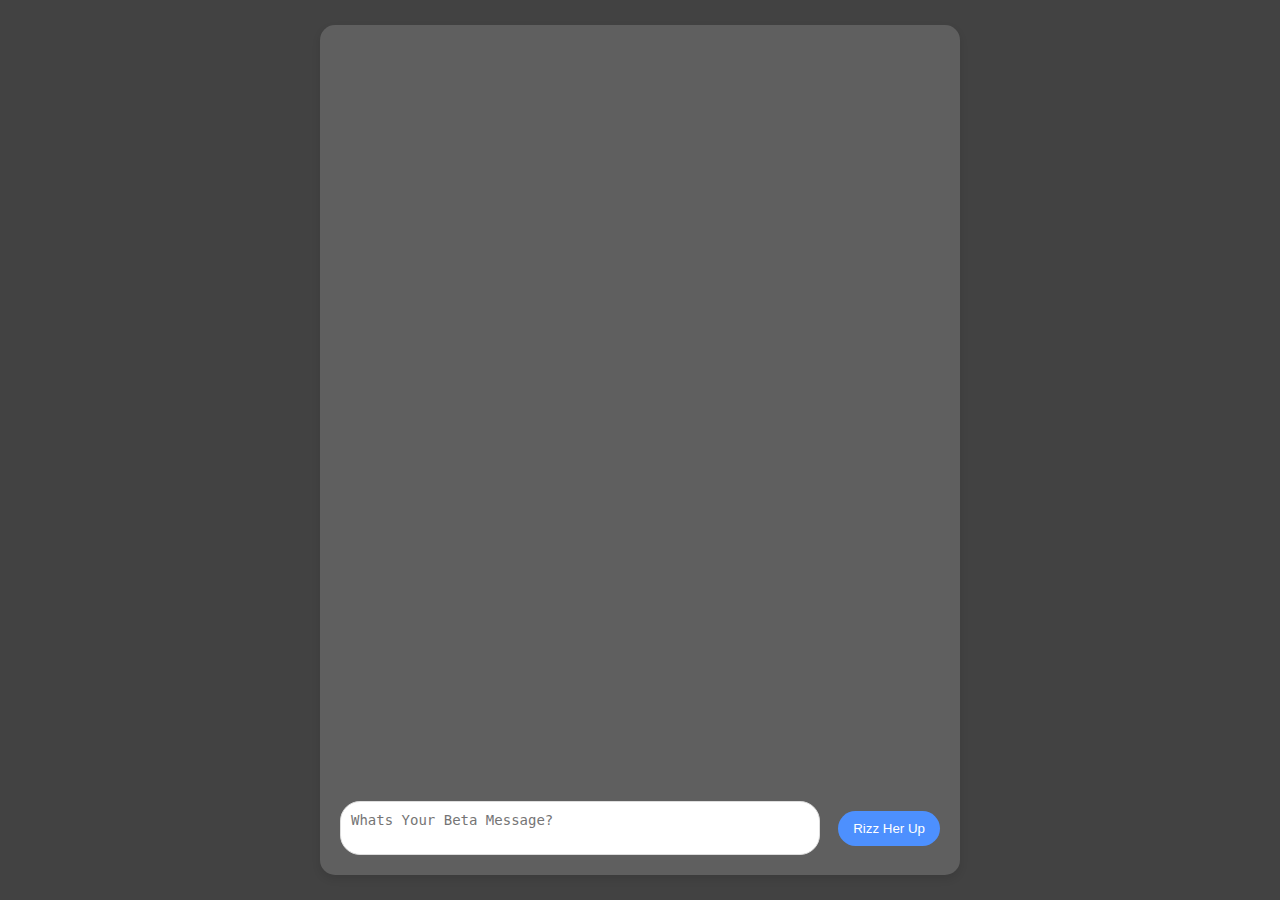
<file: index.html>
<!DOCTYPE html>
<html lang="en">
<head>
    <meta charset="UTF-8">
    <meta name="viewport" content="width=device-width, initial-scale=1.0">
    <title>RizzApp</title>
    <style>
        body {
            font-family: 'Arial', sans-serif;
            background-color: #424242;
            display: flex;
            justify-content: center;
            align-items: center;
            height: 100vh;
            margin: 0;
        }
        .chat-container {
            width: 80%;
            max-width: 600px;
            background-color: #5f5f5f;
            border-radius: 15px;
            box-shadow: 0 4px 8px rgba(0, 0, 0, 0.1);
            padding: 20px;
            display: flex;
            flex-direction: column;
            height: 90vh;
            overflow: hidden;
        }
        .chat-log {
            flex-grow: 1;
            overflow-y: auto;
            margin-bottom: 20px;
            padding-right: 10px;
        }
        .message {
            display: flex;
            margin: 10px 0;
        }
        .message.ai {
            justify-content: flex-start;
        }
        .message.user {
            justify-content: flex-end;
        }
        .message p {
            max-width: 70%;
            padding: 10px 15px;
            border-radius: 20px;
            font-size: 16px;
            line-height: 1.4;
            margin: 0;
        }
        .message.ai p {
            background-color: #e5e5ea;
            color: #333;
        }
        .message.user p {
            background-color: #4d90fe;
            color: white;
        }
        .input-box {
            display: flex;
            align-items: center;
            justify-content: space-between;
        }
        .input-box textarea {
            width: 80%;
            padding: 10px;
            font-size: 14px;
            border-radius: 20px;
            border: 1px solid #ddd;
            outline: none;
            resize: none;
            box-sizing: border-box;
        }
        .input-box button {
            padding: 10px 15px;
            border: none;
            background-color: #4d90fe;
            color: white;
            border-radius: 20px;
            cursor: pointer;
        }
        .input-box button:hover {
            background-color: #3a75d9;
        }
    </style>
</head>
<body>

    <div class="chat-container">
        <div class="chat-log" id="chat-log">
            <!-- Messages will appear here -->
        </div>
        <div class="input-box">
            <textarea id="user-input" placeholder="Whats Your Beta Message?" rows="2"></textarea>
            <button onclick="sendMessage()">Rizz Her Up</button>
        </div>
    </div>

    <script>
        // Send message when Enter key is pressed
        document.getElementById('user-input').addEventListener('keypress', function(event) {
            if (event.key === 'Enter') {
                event.preventDefault();  // Prevents the default newline behavior in the textarea
                sendMessage();           // Call sendMessage when Enter is pressed
            }
        });
        async function sendMessage() {
    const inputField = document.getElementById('user-input');
    const message = inputField.value.trim();
    if (message !== "") {
        const chatLog = document.getElementById('chat-log');

        // User message
        const userMessage = document.createElement('div');
        userMessage.classList.add('message', 'user');
        const userText = document.createElement('p');
        userText.textContent = message;
        userMessage.appendChild(userText);
        chatLog.appendChild(userMessage);

        // Scroll to the bottom
        chatLog.scrollTop = chatLog.scrollHeight;

        // Send message to backend
        try {
            const response = await fetch("/chat", {
                method: "POST",
                headers: { "Content-Type": "application/json" },
                body: JSON.stringify({ message: message })
            });

            const data = await response.json();

            // AI response
            const aiMessage = document.createElement('div');
            aiMessage.classList.add('message', 'ai');
            const aiText = document.createElement('p');
            aiText.textContent = "Razz Master: " + data.response;
            aiMessage.appendChild(aiText);
            chatLog.appendChild(aiMessage);

            chatLog.scrollTop = chatLog.scrollHeight;
        } catch (error) {
            console.error("Error:", error);
        }

        // Clear the input field
        inputField.value = "";
    }
}






    </script>

</body>
</html>
</file>
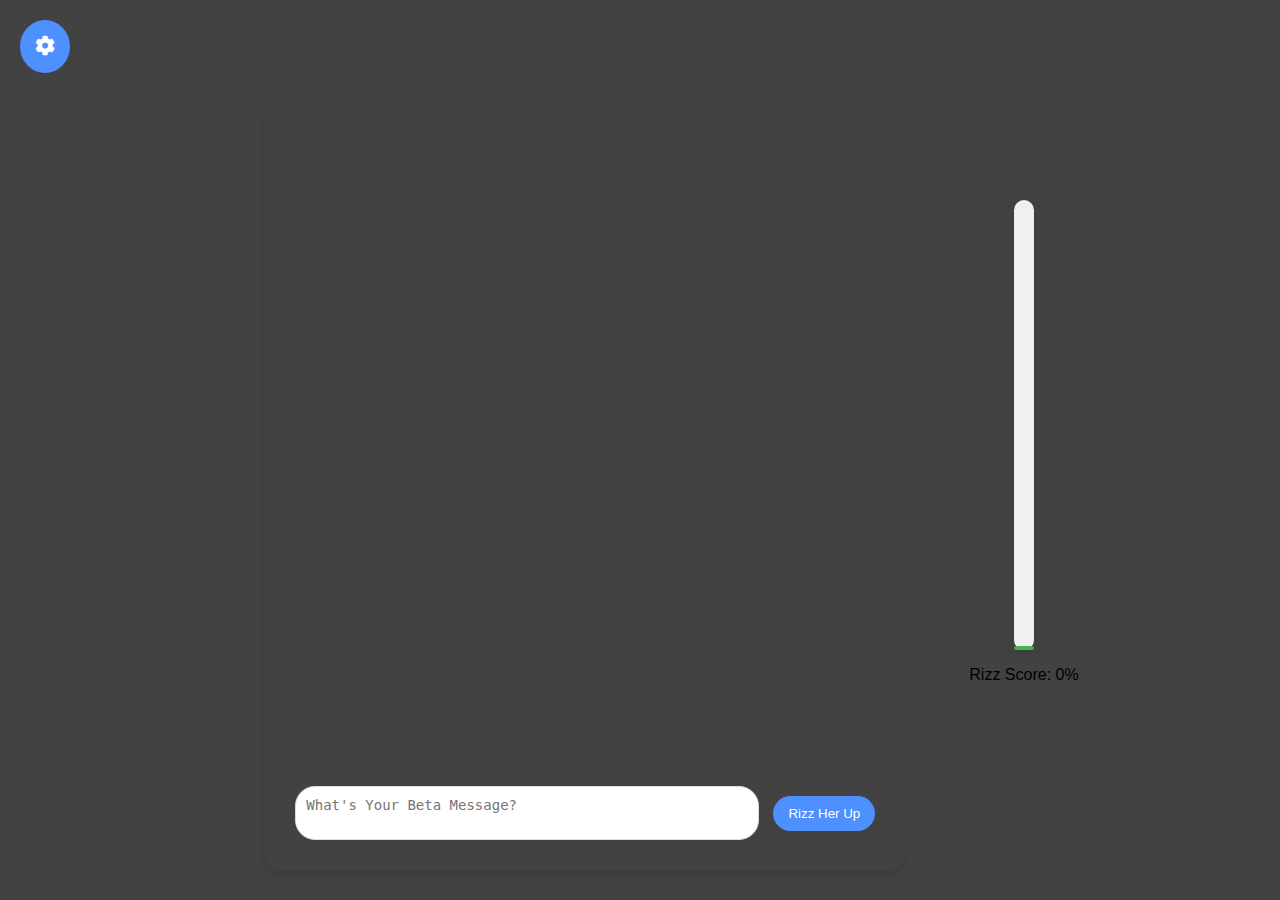
<file: templates/index.html>
<!DOCTYPE html>
<html lang="en">
<head>
    <meta charset="UTF-8">
    <meta name="viewport" content="width=device-width, initial-scale=1.0">
    <title>RizzApp</title>
    <link rel="stylesheet" href="/static/styles.css">
    <link rel="icon" type="image/x-icon" href="/static/images/favicon.png">
    <link rel="stylesheet" href="https://cdnjs.cloudflare.com/ajax/libs/font-awesome/5.15.4/css/all.min.css">
</head>
<body class="dark-mode">

<!-- Settings Button (Cog) -->
<button class="settings-button" onclick="toggleSettings()">
    <i class="fas fa-cog"></i>
</button>

<!-- Settings Menu (Hidden by default) -->
<div id="settings-menu" class="settings-menu">
    <h3>Settings</h3>
    <label for="personality">Select Personality:</label>
    <select id="personality" onchange="savePersonality()">
        <option value="friendly">Friendly</option>
        <option value="flirty">Flirty</option>
        <option value="funny">Funny</option>
        <option value="confident">Confident</option>
        <option value="authoritative">Authoritative</option>
    </select>

    <label for="mode-toggle">Toggle Dark/Light Mode</label>
    <button onclick="toggleMode()">Toggle Mode</button>
</div>

<!-- Placeholder for loading the settings content -->
<div id="settings-placeholder"></div>

<!-- Chat Container -->
<div class="chat-container">
    <div class="chat-log" id="chat-log">
        <!-- Messages will appear here -->
    </div>
    <div class="input-box">
        <textarea id="user-input" placeholder="What's Your Beta Message?" rows="2" onkeypress="checkForEnter()"></textarea>
        <button onclick="sendMessage()">Rizz Her Up</button>
    </div>
</div>

<!-- Vertical progress bar to display the Rizz score with a value below -->
<div class="rizz-level">
    <div class="progress-bar-container">
        <div class="progress-bar" id="progress-bar"></div>
    </div>
    <p>Rizz Score: <span id="rizz-score">0</span>%</p>
</div>

<script>
    // Rizz score
    let userScore = 0;

    function updateProgressBar(score) {
        const progressBar = document.getElementById('progress-bar');
        let percentage = Math.min(score, 100);
        progressBar.style.height = percentage + "%";

        const rizzScore = document.getElementById('rizz-score');
        rizzScore.textContent = percentage;
    }

    // Function to toggle the visibility of the settings menu
    function toggleSettings() {
        const settingsMenu = document.getElementById('settings-menu');
        settingsMenu.classList.toggle('active');
    }

    // Function to check if the Enter key is pressed
    function checkForEnter() {
        if (event.key === "Enter" && !event.shiftKey) {
            // Prevent the default behavior of the Enter key
            event.preventDefault();

            sendMessage();
        }
    }

    // Send Message to AI
    async function sendMessage() {
        const inputField = document.getElementById('user-input');
        const personalitySelect = document.getElementById('personality');
        const message = inputField.value.trim();
        const selectedPersona = personalitySelect.value;

        if (message !== "") {
            const chatLog = document.getElementById('chat-log');

            // Display the user message
            const userMessage = document.createElement('div');
            userMessage.classList.add('message', 'user');
            const userText = document.createElement('p');
            userText.textContent = message;
            userMessage.appendChild(userText);
            chatLog.appendChild(userMessage);

            inputField.value = "";
            chatLog.scrollTop = chatLog.scrollHeight;

            try {
                const prompt = `
                        As a charismatic conversational AI with a ${selectedPersona} personality, evaluate the following message for its "rizz" level on a scale from 0 to 100.
                        Consider the tone, wit, and context of the conversation and update the cumulative score by adding the current message's rizz value to the previous score of ${userScore}.
                        Do not acknowledge the user's score or mention the rizz scale in your response. Also, do not acknowledge that you are evaluating the response or that you are AI.
                        The response should feel like a natural continuation of the conversation, maintaining the selected persona.
                        Message: "${message}"
                        Please provide your answer in JSON format with two keys: "response" for your conversational reply and "score" for the updated cumulative rizz score.
                    `;

                const response = await fetch("/chat", {
                    method: "POST",
                    headers: {"Content-Type": "application/json"},
                    body: JSON.stringify({message: prompt, persona: selectedPersona})
                });

                // Get the response as text
                const responseText = await response.text();
                console.log("Full response text:", responseText);

                // Parse the outer JSON object
                const outerData = JSON.parse(responseText);

                const innerJsonRegex = /```json\s*([\s\S]+?)\s*```/;
                const innerMatch = outerData.response.match(innerJsonRegex);

                if (innerMatch && innerMatch[1]) {
                    const innerJsonStr = innerMatch[1].trim();
                    const innerData = JSON.parse(innerJsonStr);

                    console.log("Conversational Reply:", innerData.response);
                    console.log("Rizz Score:", innerData.score);

                    userScore = Number(innerData.score);
                    updateProgressBar(userScore);

                    const aiMessage = document.createElement('div');
                    aiMessage.classList.add('message', 'ai');
                    const aiText = document.createElement('p');
                    const displayText = `Razz Master (${selectedPersona}): ${innerData.response} (Rizz: ${userScore})`;

                    typeWriter(aiText, displayText);
                    aiMessage.appendChild(aiText);
                    chatLog.appendChild(aiMessage);
                } else {
                    console.error("Failed to extract inner JSON.");
                }
            } catch (error) {
                console.error("Error sending message:", error);
            }
        }
    }

    // Function to simulate typing effect
    function typeWriter(element, text, index = 0, speed = 30) {
        if (index < text.length) {
            element.innerHTML = text.slice(0, index + 1);

            const chatLog = document.getElementById('chat-log');
            chatLog.scrollTop = chatLog.scrollHeight;

            setTimeout(() => typeWriter(element, text, index + 1, speed), speed);
        }
    }

    // Function to toggle Light/Dark Mode
    function toggleMode() {
        const body = document.body;
        const isDarkMode = body.classList.contains('dark-mode');
        if (isDarkMode) {
            body.classList.remove('dark-mode');
            body.classList.add('light-mode');
        } else {
            body.classList.remove('light-mode');
            body.classList.add('dark-mode');
        }
    }

    // Load the selected personality from localStorage on page load
    window.onload = function() {
        const savedPersonality = localStorage.getItem("selectedPersonality");
        if (savedPersonality) {
            const personalitySelect = document.getElementById('personality');
            personalitySelect.value = savedPersonality; // Set the dropdown value
        }
    }
</script>

</body>
</html>
</file>
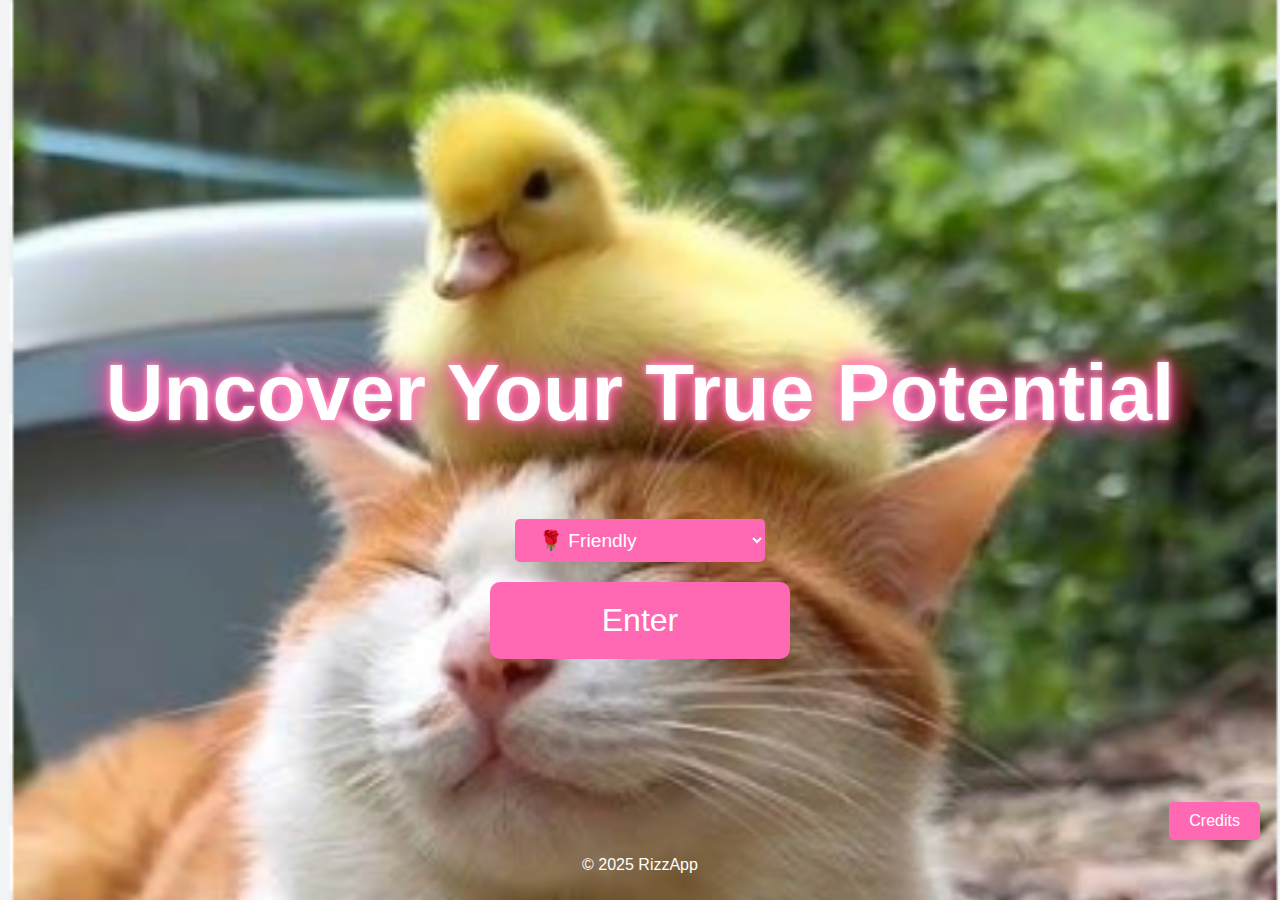
<file: templates/homepage.html>
<!DOCTYPE html>
<html lang="en">
<head>
    <meta charset="UTF-8">
    <meta name="viewport" content="width=device-width, initial-scale=1.0">
    <title>homepage</title>
    <link rel="stylesheet" href="/static/styles.css">
    <link rel="icon" type="image/x-icon" href="/images/Duck%20Final.png">
    <link rel="stylesheet" href="https://cdnjs.cloudflare.com/ajax/libs/font-awesome/5.15.4/css/all.min.css">
    <style>
        /* Body background image */
        body {
            margin: 0;
            padding: 0;
            height: 100vh;
            background-image: url('/static/images/Duck Final.png'); /* Use surprise.png from static/images */
            background-size: cover;
            background-position: center center;
            background-attachment: fixed;
            color: white; /* Text color */
            font-family: Arial, sans-serif;
        }

        /* Center the intro text with a romantic style */
        .intro-text {
            font-size: 5em; /* Increase font size */
            text-align: center;
            margin-top: 10%; /* Move text higher up */
            color: white;
            font-weight: bold;
            text-shadow:
                0 0 5px rgba(255, 182, 193, 0.8), /* Soft pink shadow */
                0 0 10px rgba(255, 105, 180, 1),  /* Pink glow */
                0 0 20px rgba(255, 105, 180, 1),  /* Stronger pink glow */
                0 0 30px rgba(255, 20, 147, 1);    /* Even stronger red glow */
        }

        /* Centering container for the button and dropdown */
        .center-container {
            display: flex;
            flex-direction: column;
            align-items: center;
            justify-content: center;
            height: 50%; /* Take up the bottom 50% of the screen */
        }

        /* Style the dropdown */
        .dropdown {
            background-color: #FF69B4; /* Pink background */
            color: white;
            border: none;
            border-radius: 5px;
            padding: 10px 20px;
            font-size: 1.2em;
            margin-bottom: 20px;
            cursor: pointer;
            width: 250px;
        }

        /* Style the Enter button */
        .enter-btn {
            padding: 20px 40px;
            background-color: #FF69B4; /* Pink color */
            color: white;
            border: none;
            border-radius: 10px;
            font-size: 2em; /* Larger button text */
            cursor: pointer;
            transition: background-color 0.3s ease;
            width: 300px; /* Make button wider */
        }

        .enter-btn:hover {
            background-color: #FF1493; /* Darker pink on hover */
        }

        /* Style the credits button */
        .credits-btn {
            position: fixed;
            bottom: 60px;
            right: 20px;
            padding: 10px 20px;
            background-color: #FF69B4; /* Pink color */
            color: white;
            border: none;
            border-radius: 5px;
            cursor: pointer;
            font-size: 16px;
        }

        .credits-btn:hover {
            background-color: #FF1493; /* Darker pink on hover */
        }

        /* Style the credits menu */
        .credits-menu {
            display: none;
            position: fixed;
            bottom: 80px;
            right: 20px;
            background-color: black;
            opacity: 0.7;
            padding: 15px;
            border: 1px solid #888;
            border-radius: 5px;
            box-shadow: 0 4px 8px rgba(0, 0, 0, 0.2);
            width: 200px;
            text-align: center;
        }

        .credits-menu p {
            margin: 5px 0;
            font-size: 16px;
        }

        .close-menu {
            background-color: #f44336;
            color: white;
            border: none;
            padding: 5px 10px;
            cursor: pointer;
            border-radius: 3px;
            font-size: 14px;
            margin-top: 10px;
        }

        .close-menu:hover {
            background-color: #da190b;
        }

        footer {
            text-align: center;
            position: absolute;
            bottom: 10px;
            width: 100%;
            color: white;
        }
    </style>
</head>
<body>

<!-- Centered Intro Text and Button with Dropdown -->
<div class="center-container">
    <p class="intro-text">Uncover Your True Potential</p>

    <!-- Dropdown for selection -->
<!-- Dropdown for selection -->
<select class="dropdown">
    <option value="🌹Friendly">🌹 Friendly</option>
    <option value="❤️Flirty">❤️ Flirty</option>
    <option value="😂Funny">😂 Funny</option>
    <option value="😎Confident">😎 Confident</option>
    <option value="💪Authoritative">💪 Authoritative</option>
</select>

    <!-- "Enter" Button -->
    <button class="enter-btn" onclick="window.location.href = 'index';">Enter</button>
</div>

<!-- Credits Button -->
<button class="credits-btn" onclick="toggleMenu()">Credits</button>

<!-- Credits Menu -->
<div id="creditsMenu" class="credits-menu">
    <p>1. Thomas Rowden</p>
    <p>2. Chris Bastajian</p>
    <p>3. Zach Lain</p>
    <p>4. Arina Rodionova</p>
    <button class="close-menu" onclick="toggleMenu()">Close</button>
</div>

<footer>
    <p>&copy; 2025 RizzApp</p>
</footer>

<script>
    // Toggle the visibility of the credits menu
    function toggleMenu() {
        const menu = document.getElementById("creditsMenu");
        if (menu.style.display === "block") {
            menu.style.display = "none";
        } else {
            menu.style.display = "block";
        }
    }
</script>

</body>
</html>
</file>
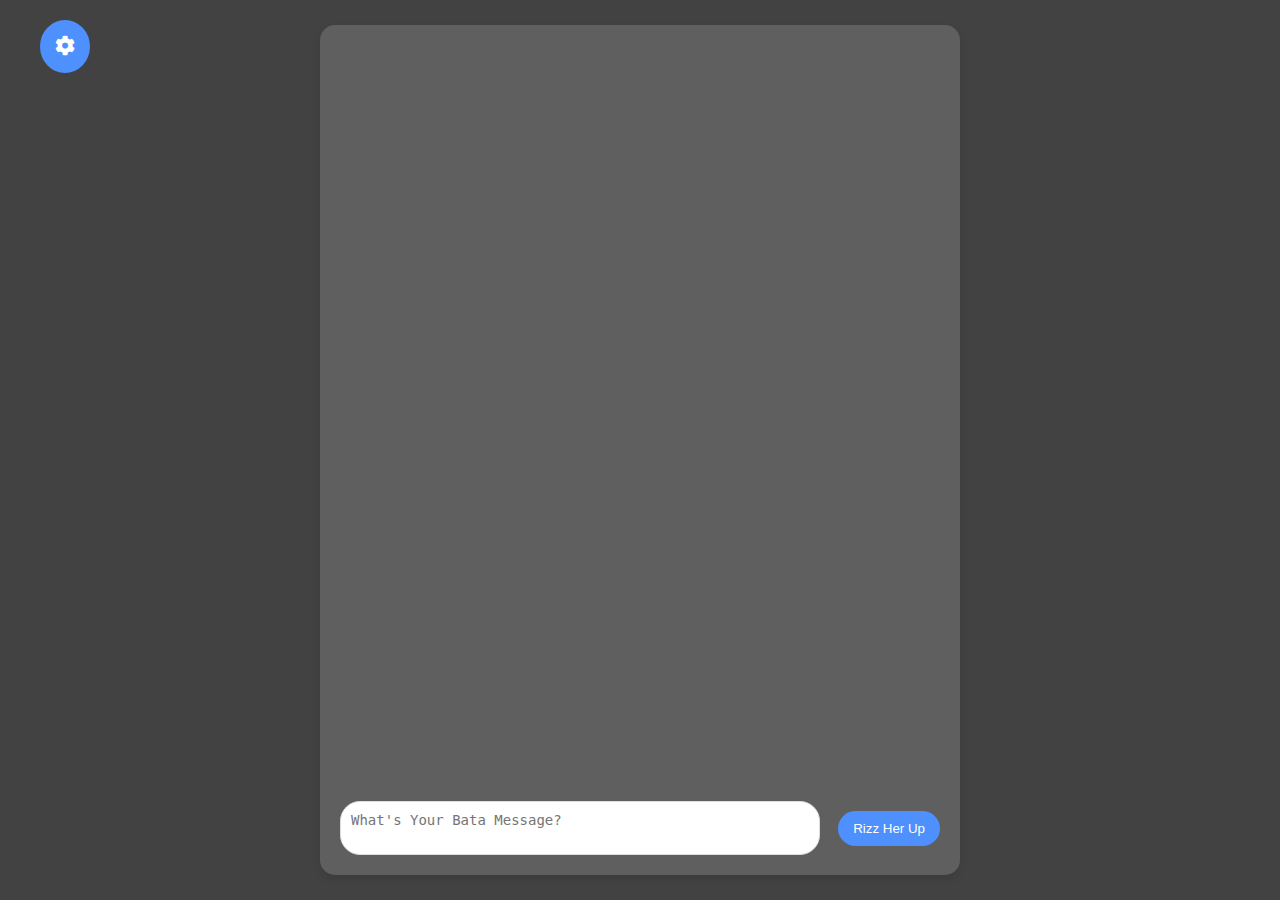
<file: templates/HTML_PAGE_3.html>
<!DOCTYPE html>
<html lang="en">
<head>
    <meta charset="UTF-8">
    <meta name="viewport" content="width=device-width, initial-scale=1.0">
    <title>RizzApp</title>
    <link rel="stylesheet" href="https://cdnjs.cloudflare.com/ajax/libs/font-awesome/5.15.4/css/all.min.css">
    <style>
        body {
            font-family: 'Arial', sans-serif;
            margin: 0;
            display: flex;
            justify-content: center;
            align-items: center;
            height: 100vh;
            transition: background-color 0.3s ease, color 0.3s ease;
            background-color: #424242; /* Default Dark Mode */
        }
        /* Light Mode */
        body.light-mode {
            background-color: #ffffff;
            color: #333;
        }
        /* Dark Mode */
        body.dark-mode {
            background-color: #424242;
            color: #ffffff;
        }

        .chat-container {
            width: 80%;
            max-width: 600px;
            background-color: #5f5f5f;
            border-radius: 15px;
            box-shadow: 0 4px 8px rgba(0, 0, 0, 0.1);
            padding: 20px;
            display: flex;
            flex-direction: column;
            height: 90vh;
            overflow: hidden;
            position: relative; /* This allows positioning the cogwheel outside of the box */
        }

        .chat-log {
            flex-grow: 1;
            overflow-y: auto;
            margin-bottom: 20px;
            padding-right: 10px;
        }

        .message {
            display: flex;
            margin: 10px 0;
        }

        .message.ai {
            justify-content: flex-start;
        }

        .message.user {
            justify-content: flex-end;
        }

        .message p {
            max-width: 70%;
            padding: 10px 15px;
            border-radius: 20px;
            font-size: 16px;
            line-height: 1.4;
            margin: 0;
        }

        .message.ai p {
            background-color: #e5e5ea;
            color: #333;
        }

        .message.user p {
            background-color: #4d90fe;
            color: white;
        }

        .input-box {
            display: flex;
            align-items: center;
            justify-content: space-between;
        }

        .input-box textarea {
            width: 80%;
            padding: 10px;
            font-size: 14px;
            border-radius: 20px;
            border: 1px solid #ddd;
            outline: none;
            resize: none;
            box-sizing: border-box;
        }

        .input-box button {
            padding: 10px 15px;
            border: none;
            background-color: #4d90fe;
            color: white;
            border-radius: 20px;
            cursor: pointer;
        }

        .input-box button:hover {
            background-color: #3a75d9;
        }

        /* Settings Button outside the chat box */
        .settings-button {
            position: absolute;
            top: 20px;
            left: 40px; /* Position the gear outside the chat box */
            background-color: #4d90fe;
            color: white;
            border: none;
            border-radius: 50%;
            padding: 15px;
            cursor: pointer;
            font-size: 20px;
            z-index: 10; /* Make sure the cogwheel is always on top */
        }

        /* Settings Menu */
        .settings-menu {
            position: absolute;
            top: 50px;
            left: 80px; /* Position the menu to the right of the chat box */
            background-color: #fff;
            padding: 20px;
            box-shadow: 0 4px 8px rgba(0, 0, 0, 0.1);
            border-radius: 10px;
            display: none;
            width: 200px;
            z-index: 9; /* Ensures the settings menu is always on top */
        }

        .settings-menu.active {
            display: block;
        }

        .settings-menu label {
            display: block;
            margin-bottom: 10px;
        }

        .settings-menu select,
        .settings-menu input[type="checkbox"] {
            margin: 5px 0;
            width: 100%;
        }
    </style>
</head>
<body class="dark-mode">

    <!-- Settings Button -->
    <button class="settings-button" onclick="toggleSettings()">
        <i class="fas fa-cog"></i>
    </button>

    <!-- Settings Menu -->
    <div class="settings-menu" id="settings-menu">
        <h3>Settings</h3>
        <div>
            <label for="personality">Choose Personality:</label>
            <select id="personality">
                <option value="1">Charming</option>
                <option value="2">Flirty</option>
                <option value="3">Funny</option>
                <option value="4">Confident</option>
            </select>
        </div>
        <div>
            <label for="mode-toggle">Light/Dark Mode</label>
            <input type="checkbox" id="mode-toggle" onclick="toggleMode()"> Dark Mode
        </div>
    </div>

    <div class="chat-container">
        <div class="chat-log" id="chat-log">
            <!-- Messages will appear here -->
        </div>
        <div class="input-box">
            <textarea id="user-input" placeholder="What's Your Bata Message?" rows="2"></textarea>
            <button onclick="sendMessage()">Rizz Her Up</button>
        </div>
    </div>

    <script>
        let currentPersonality = "Charming"; // Default personality

        // Toggle settings menu visibility
        function toggleSettings() {
            const settingsMenu = document.getElementById('settings-menu');
            settingsMenu.classList.toggle('active');
        }

        // Handle personality change
        document.getElementById('personality').addEventListener('change', function(event) {
            currentPersonality = event.target.value;
        });

        // Toggle Light/Dark Mode
        function toggleMode() {
            const body = document.body;
            const isDarkMode = body.classList.contains('dark-mode');
            if (isDarkMode) {
                body.classList.remove('dark-mode');
                body.classList.add('light-mode');
            } else {
                body.classList.remove('light-mode');
                body.classList.add('dark-mode');
            }
        }

        // Send Message to AI
        async function sendMessage() {
    const inputField = document.getElementById('user-input');
    const message = inputField.value.trim();
    if (message !== "") {
        const chatLog = document.getElementById('chat-log');

        // User message
        const userMessage = document.createElement('div');
        userMessage.classList.add('message', 'user');
        const userText = document.createElement('p');
        userText.textContent = message;
        userMessage.appendChild(userText);
        chatLog.appendChild(userMessage);

        // Scroll to the bottom
        chatLog.scrollTop = chatLog.scrollHeight;

        // Send message to backend
        try {
            const response = await fetch("/chat", {
                method: "POST",
                headers: { "Content-Type": "application/json" },
                body: JSON.stringify({ message: message })
            });

            const data = await response.json();

            // AI response
            const aiMessage = document.createElement('div');
            aiMessage.classList.add('message', 'ai');
            const aiText = document.createElement('p');
            aiText.textContent = "Razz Master: " + data.response;
            aiMessage.appendChild(aiText);
            chatLog.appendChild(aiMessage);

            chatLog.scrollTop = chatLog.scrollHeight;
        } catch (error) {
            console.error("Error:", error);
        }

        // Clear the input field
        inputField.value = "";
    }
}

        // Get AI Response based on selected personality
        function getAIResponse(userMessage, personality) {
            switch (personality) {
                case "1": return "Charming response: Let me sweep you off your feet!";
                case "2": return "Flirty response: Are you ready to be wowed?";
                case "3": return "Funny response: You just got roasted!";
                case "4": return "Confident response: You're talking to the pro here!";
                default: return "I'm not sure what personality this is!";
            }
        }
    </script>
</body>
</html>
</file>
<file: static/styles.css>
/* styles.css */
/* Body styles for dark and light modes */
body {
    font-family: Arial, sans-serif;
    margin: 0;
    padding: 0;
    transition: background-color 0.3s, color 0.3s;
    display: flex;
    justify-content: center;
    align-items: center;
    height: 100vh;
    position: relative;
}

/* Dark Mode */
body.dark-mode {
    background-color: #424242;
    color: black;
}

.settings-menu.h3.dark-mode {
    color: black;
}

/* Light Mode */
body.light-mode {
    background-color: #ffffff;
    color: #333;
}

/* Settings Button (Cog Icon) */
.settings-button {
    position: absolute;
    top: 20px;
    left: 20px;
    background-color: #4d90fe;
    color: white;
    border: none;
    border-radius: 50%;
    padding: 15px;
    cursor: pointer;
    font-size: 20px;
    z-index: 10;
    transition: background-color 0.3s ease;
}

/* Settings Button Hover Effect */
.settings-button:hover {
    background-color: #3a75d9;
}

/* Chat Container */
.chat-container {
    width: 100%;
    max-width: 600px;
    background-color: #5f5f5f;
    border-radius: 15px;
    box-shadow: 0 4px 8px rgba(0, 0, 0, 0.1);
    padding: 20px;
    display: flex;
    flex-direction: column;
    height: 80vh;
    max-height: 90vh;
    position: relative;
    margin-top: 80px; /* Add margin for the settings button */
    overflow-y: scroll;
    overflow-x: hidden;
}

/* Chat Log */
.chat-log {
    flex-grow: 1;
    overflow-y: auto;
    margin-bottom: 20px;
    padding-right: 10px;
    margin-top: 20px;
    border-radius: 10px;
    transition: background-color 0.3s ease; /* Smooth transition for background color */
}

/* Message Styles */
.message {
    display: flex;
    margin: 10px 0;
}

.message p {
    max-width: 70%;
    padding: 10px 15px;
    border-radius: 20px;
    font-size: 16px;
    line-height: 1.4;
    margin: 0;
}

/* AI and User message styles */
.message.ai {
    justify-content: flex-start;
}

.message.ai p {
    background-color: #e5e5ea;
    color: #333;
}

.message.user {
    justify-content: flex-end;
}

.message.user p {
    background-color: #4d90fe;
    color: white;
}

/* Input Box Styles */
.input-box {
    display: flex;
    justify-content: space-between;
    align-items: center;
    margin-top: 20px;
    width: 100%;
    padding: 10px;
    box-sizing: border-box;
}

/* Input Box Styling */
.input-box textarea {
    width: 80%;
    padding: 10px;
    font-size: 14px;
    border-radius: 20px;
    border: 1px solid #ddd;
    outline: none;
    resize: none;
    box-sizing: border-box;
}

.input-box button {
    padding: 10px 15px;
    border: none;
    background-color: #4d90fe;
    color: white;
    border-radius: 20px;
    cursor: pointer;
}

.input-box button:hover {
    background-color: #3a75d9;
}

/* Settings Menu Styles */
.settings-menu {
    position: absolute;
    top: 60px; /* Positioned below the cog */
    left: 20px;
    background-color: #f5f5f5;
    padding: 20px;
    border-radius: 8px;
    box-shadow: 0px 4px 10px rgba(0, 0, 0, 0.1);
    max-width: 300px;
    display: none; /* Hidden by default */
}

/* Settings Button (Cog Icon) */
.settings-button {
    position: absolute;
    top: 20px;
    left: 20px;
    background-color: #4d90fe;
    color: white;
    border: none;
    border-radius: 50%;
    padding: 15px;
    cursor: pointer;
    font-size: 20px;
    z-index: 10;
    transition: background-color 0.3s ease;
}

/* Settings Button Hover Effect */
.settings-button:hover {
    background-color: #3a75d9;
}

/* Settings Menu Styles */
.settings-menu {
    top: 30px; /* Positioned below the cog */
    left: 30px;
    background-color: #f5f5f5;
    padding: 20px;
    border-radius: 8px;
    box-shadow: 0px 4px 10px rgba(0, 0, 0, 0.1);
    max-width: 300px;
    position: absolute;

    top: 60px; /* Positioned below the cog */
    left: 20px;

    display: none; /* Hidden by default */
}

/* Settings Menu Active (when toggled) */
.settings-menu.active {
    display: block;
}

.settings-menu h3 {
    font-size: 1.5em;
    margin-bottom: 20px;
}

.settings-menu label {
    display: block;
    margin: 10px 0;
}

/* Dark Mode Overrides */
body.dark-mode .chat-container {
    background-color: #424242; /* Grey background for Dark Mode */
}

body.dark-mode .chat-log {
    background-color: #424242; /* Dark background for chat log in Dark Mode */
}

/* Light Mode Overrides */
body.light-mode .chat-container {
    background-color: #ffffff; /* White background for Light Mode */
}

body.light-mode .chat-log {
    background-color: #ffffff; /* White background for chat log in Light Mode */
}

/* Rizz Container */
.rizz-level {
    position: relative;
    left: 5vw;
}

/* Progress bar container */
.progress-bar-container {
    position: relative;
    margin: auto;
    width: 20px;
    height: 50vh;
    background-color: #f0f0f0;
    border-radius: 15px;
    box-sizing: border-box;
    box-shadow: 0 4px 8px rgba(0, 0, 0, 0.1);
}

/* Progress bar itself */
#progress-bar {
    position: absolute;
    bottom: 0;
    width: 20px;
    height: 1%;
    background-color: #4caf50;
    border-radius: 15px;
    transition: height 0.5s;
}
</file>
